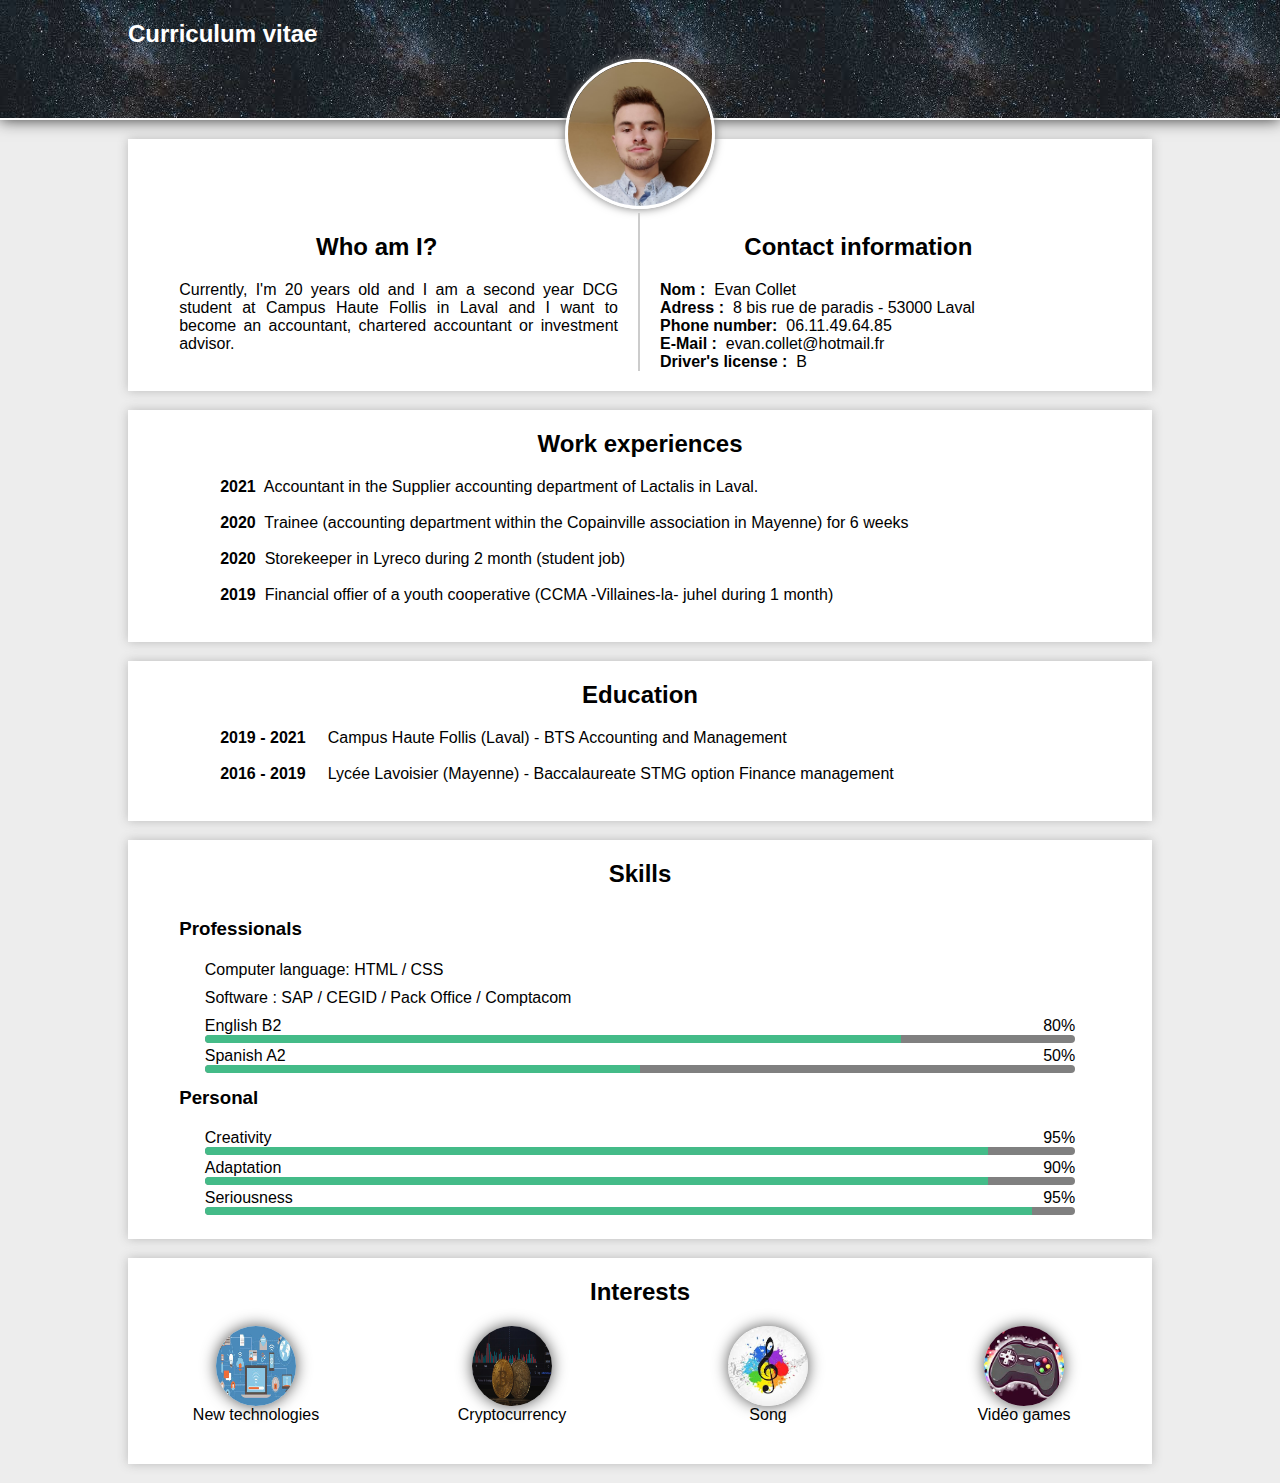
<file: index.html>
<!DOCTYPE html>
<html>
<head>
    <title>CV de Evan Collet</title>
    <meta charset="utf-8">
    <meta name="viewport"
          content="width=device-width, initial-scale=1, user-scalable=no">
    <link rel="stylesheet" href="anglaiscss.css">
</head>
<body>
    <header>
        <h1>Curriculum vitae</h1>
    </header>
    
    <section>
        <div class="photo">
            <img src="testcvv.jpg" alt="Photo-de-profil">
        </div>
        <div class="prez">
            <h2> Who am I?</h2>
            <p>Currently, I'm 20 years old and I am a second year DCG student at Campus Haute Follis in Laval and I want to become an accountant, chartered accountant or investment advisor.</p>
        </div>
        <div class="contact">
            <h2>Contact information</h2>
            <div class="contact-flex">
                <strong><p>Nom : </p></strong>
                   <p>&nbsp Evan Collet</p>
            </div>
            <div class="contact-flex">
                <strong><p>Adress : </p></strong>
                   <p>&nbsp  8 bis rue de paradis - 53000 Laval</p>
            </div>
            <div class="contact-flex">
                <strong><p>Phone number: </p></strong>
                   <p>&nbsp  06.11.49.64.85</p>
            </div>
            <div class="contact-flex">
               <strong> <p>E-Mail : </p> </strong>
                   <p>&nbsp  <a href="mailto:evan.collet@hotmail.fr">evan.collet@hotmail.fr</a></p>
            </div>
            <div class="contact-flex">
                <strong><p>Driver's license : </p></strong>
                   <p>&nbsp  B</p>
            </div>
            
        </div>
    </section>
    
    <section>
        <h2> Work experiences</h2>
            <div class="exp-desc">
                <p><strong>2021</strong>&nbsp Accountant in the Supplier accounting department of Lactalis in Laval.</p></br>
            </div>
            
            <div class="exp-desc">
                <p><strong>2020</strong>&nbsp Trainee (accounting department within the Copainville association in Mayenne) for 6 weeks</p></br>
            </div>
            <div class="exp-desc">
                <p><strong>2020</strong>&nbsp Storekeeper in Lyreco during 2 month (student job) </p></br>
            </div>
        <div class="exp-desc">
       <p><strong>2019</strong>&nbsp Financial offier of a youth cooperative (CCMA -Villaines-la- juhel during 1 month) </p></br>
    </div>
    </section>
    
    <section>
        <h2>Education</h2>
            <div class="exp-info">
                <p> <strong> 2019 - 2021 </strong> &nbsp &nbsp Campus Haute Follis (Laval) - BTS Accounting and Management </p></br>
            </div>
            <div class="exp-info">
                <p> <strong> 2016 - 2019 </strong> &nbsp &nbsp Lycée Lavoisier (Mayenne) - Baccalaureate STMG option Finance management</p></br>
            </div>
    </section>
    
    <section>
        <h2> Skills</h2>
        <h3 class="h3gauche">Professionals</h3></br></br>
        <div class="comp">
            <p> Computer language: HTML / CSS</p>
        </div>
        <div class="comp">
            <p> Software : SAP / CEGID / Pack Office / Comptacom </p>
        </div>
        <div class="comp2">
            <p>English B2</p>
            <p>80%</p>
            <div class="conteneur-barre2"><span class="barre c50"></span></div>
        </div>
        <div class="comp2">
            <p>Spanish A2</p>
            <p>50%</p>
            <div class="conteneur-barre2"><span class="barre c40"></span></div>
        </div>
        <h3 class="h3gauche">Personal</h3></br></br>
        <div class="comp2">
            <p>Creativity</p>
            <p>95%</p>
            <div class="conteneur-barre2"><span class="barre c90"></span></div>
        </div>
        <div class="comp2">
            <p>Adaptation</p>
            <p>90%</p>
            <div class="conteneur-barre2"><span class="barre c85"></span></div>
        </div>
        <div class="comp2">
            <p>Seriousness</p>
            <p>95%</p>
            <div class="conteneur-barre2"><span class="barre c95"></span></div>
        </div>

    </section>
    
    <section>
        <h2>Interests</h2>
        
        <figure class="interet">
            <img src="tech.jpg" alt="Technologie">
            <figcaption>New technologies</figcaption>
        </figure>
        <figure class="interet">
            <img src="crypto.jpg" alt="Crypto">
            <figcaption>Cryptocurrency</figcaption>
        </figure>
        <figure class="interet">
            <img src="musique.jpg" alt="musique">
            <figcaption>Song</figcaption>
        </figure>
        <figure class="interet">
            <img src="game.jpg" alt="Gaming">
            <figcaption>Vidéo games</figcaption>
        </figure>
        
    </section>
</body>
</htlm>
</file>
<file: anglaiscss.css>
*
{
    font-family: Avenir, sans-serif;
    padding: 0px;
    margin: 0px;
    text-align: justify;
    box-sizing: border-box;
}
body
{
    background: #ededed;
}

p
{
    font-size: 1,2em;
    line-height: 1,5em;
}
a
{
    text-decoration: none;
    color: #000;
}
h2
{
text-align: center;
}


/*HEADER & FOOTER*/
header, footer{
    width: 100%;
    padding: 20px 0px;
    background: url("ciel.jpg");
    box-shadow: 0px 0px 15px #333;
}
header{
    border-bottom: 2px solid #fff;
    height: 120px;
}
header h1{
    color: white;
    font-size: 1.5em;
    width: 90%;
    margin: 0 auto;
}

footer{
    border-top: 2px solid #fff;
}
footer p{
    width: 90%;
    margin: 0 auto;
    color: #fff;
    text-align: center;
}
footer a{
    color: #fff;
}

/*SECTIONS*/
section{
    display: flex; 
    flex-flow: row wrap;
    justify-content: center;
    width: 1000%;
    padding-bottom: 20px;
    margin: 19px auto;
    box-shadow: 0px 0px 10px #bbb;
    background-color: #fff;

}

section h2{
    margin: 20px 0;
    width: 90%;
}
section > div{
    width: 900%;
}

/*SECTION*/
.photo{
    text-align: center;
}
.photo img{
    width: 150px;
    height: 150px;
    border: 3px solid #fff;
    box-shadow: 0px 0px 10px #777;
    border-radius: 50%;
    margin-top: -80px;
}
.prez{
    border-bottom: 2px dashed #ccc;
}
.prez a{
    display: block;
    text-align: center;
    padding: 10px;
    margin: 10px auto 30px auto;
    color: #fff;
    background-color: #EA0;
    box-shadow: 0px 0px 10px #ccc;
    border-radius: 5px;
}
.contact-flex{
    display: flex;
    flex-flow: row wrap;
    align-items: center;
}
.contact-flex p:first-child{
    flex: 0 0 40%;
}
.contact-flex p:last-child{
    flex: 0 0 60%;
}
.social{
    display: flex;
    justify-content: space-around;
    margin: 10px auto 0px auto;
}
.social img{
    width: 40px;
    height: 40px;
}

/*SECTION EXP ET FORMATION*/
.exp
{
    display: flex;
    flex-flow: row wrap;
    border-bottom: 1px solid #bbb;
    padding-bottom: 10px;
    margin-bottom: 10px;
    width:90%;
    margin-left: 1px;
}
.exp-info{
    display: flex;
    flex-flow: column wrap;
    justify-content : center;
}
.exp-logo{
    flex: 0 0 20%;
    max-width: 75px;
}
.exp-info{
    flex: 0 0 70%;
    margin-left: auto;
    margin-right: 6%;
}
.exp img{
    width: 70%;
}
.exp h3{
    font-size:  1.2em;
}
.exp h4{
    font-size:  1em;
    font-weight: normal;
}
.exp-desc
{
width: 85%;
margin-right: 6%;
}

/*SECTION COMPETENCES*/
.h3gauche{
    width: 90%;
    margin-top: 1%;
    margin-bottom:2%;
}
.comp{
    display:flex;
    flex-flow: row wrap;
    margin-bottom: 10px;
    justify-content : center;
    margin-right: 25%;
}
.comp p{
    flex: 0 0 80%;
}
.conteneur-barre{
    flex: 0 0 60%;
    border-radius: 5px;
    background-color: grey;
    border-bottom: 1px ridge grey;
}
.barre{
    display: block;
    height: 100%;
    border-top-left-radius: 5px;
    border-bottom-left-radius: 5px;
}
.c85{
    width: 90%;
    background-color: #4B8;
}
.c90{
    width: 90%;
    background-color: #4B8;
}
.c95
{
width: 95%;
background-color: #4B8;
}
.c50
{
width: 80%;
background-color: #4B8;

}
.c40
{
width: 50%;
background-color: #4B8;
}

}
.comp
{
width: 85%;
}
.comp2{
    display: flex;
    flex-flow: row wrap;
    justify-content: space-between;
    width: 85%;
}
.conteneur-barre2{
    flex: 0 0 100%;
    height: 0.5em;
    margin-bottom: 0.25em;
    border-radius: 5px;
    background-color: grey;
}


/*SECTION INTERETS*/
.interet{
    flex: 0 1 50%;
    display: flex;
    flex-flow: column wrap;
    align-items: center;
    margin-bottom: 20px;
}
.interet img{
    width: 80px;
    height: 80px;
    border-radius: 50%;
    box-shadow: 0px 0px 15px #555;
}

/*VERSION BUREAU DU CV*/
@media screen and (min-width: 980px){
    section{
        width: 80%;
        box-shadow: 0px 0px 10px #bbb;
    }
    a:hover{
        color: #EA0;
    }
    header h1{
        width: 80%;
    }
    .prez, .contact{
        flex: 0 0 45%;
    }
    .prez{
        border-bottom: none;
        border-right: 2px solid #ccc;
        padding-right: 20px;
        margin-left: auto;
    }
    .contact{
        padding-left: 20px;
        margin-right: auto;
    }
    .prez a{
        border: 2px solid transparent;
    }
    .prez a:hover{
        color: #f28835;
        background-color: #fff;
        border: 2px solid #f28835;
        box-shadow: 0px 0px 20px #666;
    }
    .exp-logo{
        flex: 0 0 10%;
    }
    .exp-info, .exp-desc{
        flex: 0 0 85%;
        margin-left: auto;
        width: 85%;
    }
    .interet{
        flex: 0 1 25%;
    }
}
</file>
